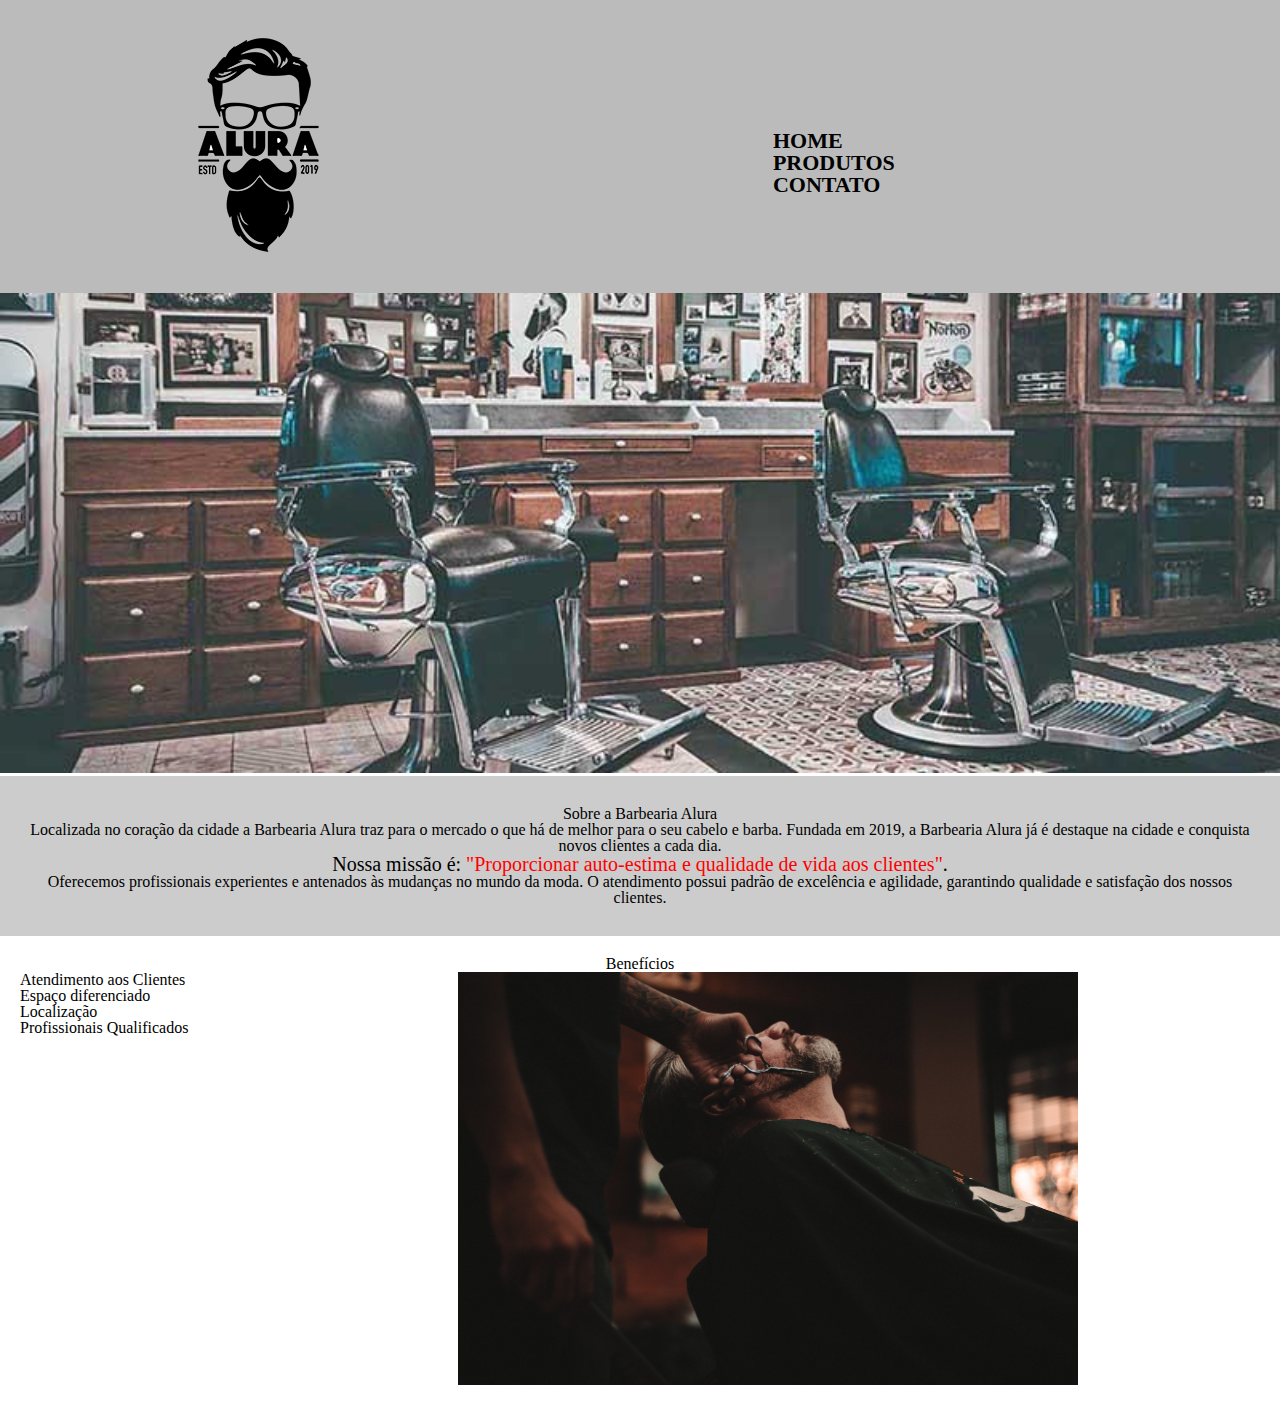
<file: index.html>
<!DOCTYPE html>
<html lang="pt-br">
	<head>
		<meta charset="UTF-8">
		
		<title>Barbearia Alura</title>
		<link rel="stylesheet" type="text/css" href="reset.css">
		<link rel="stylesheet" href="style-home.css">
	</head>

	<body>
		<header>
				<div class="caixa">
					<h1><img src="logo.png"></h1>

					<nav>
						<ul>
							<li><a href="index.html">Home</a></li>
							<li><a href="produtos.html">Produtos</a></li>
							<li><a href="contato.html">Contato</a></li>
						</ul>
					</nav>
				</div>	
		</header>
		
		<img id="banner" src="banner.jpg">
		<div class="principal">
			<h2 class="titulo-centralizado">Sobre a Barbearia Alura</h2>
	 
			<p>Localizada no coração da cidade a <strong>Barbearia Alura</strong> traz para o mercado o que há de melhor para o seu cabelo e barba. Fundada em 2019, a Barbearia Alura já é destaque na cidade e conquista novos clientes a cada dia.</p>

			<p id="missao"><em>Nossa missão é: <strong>"Proporcionar auto-estima e qualidade de vida aos clientes"</strong>.</em></p>

			<p>Oferecemos profissionais experientes e antenados às mudanças no mundo da moda. O atendimento possui padrão de excelência e agilidade, garantindo qualidade e satisfação dos nossos clientes.</p>
		</div>

		<div class="beneficios">
			<h3 class="titulo-centralizado">Benefícios</h3>

			<ul>
				<li class="itens">Atendimento aos Clientes</li>
				<li class="itens">Espaço diferenciado</li>
				<li class="itens">Localização</li>
				<li class="itens">Profissionais Qualificados</li>
			</ul>

			<img src="beneficios.jpg" class="imagembeneficios">
		</div>
	</body>
</html>
</file>
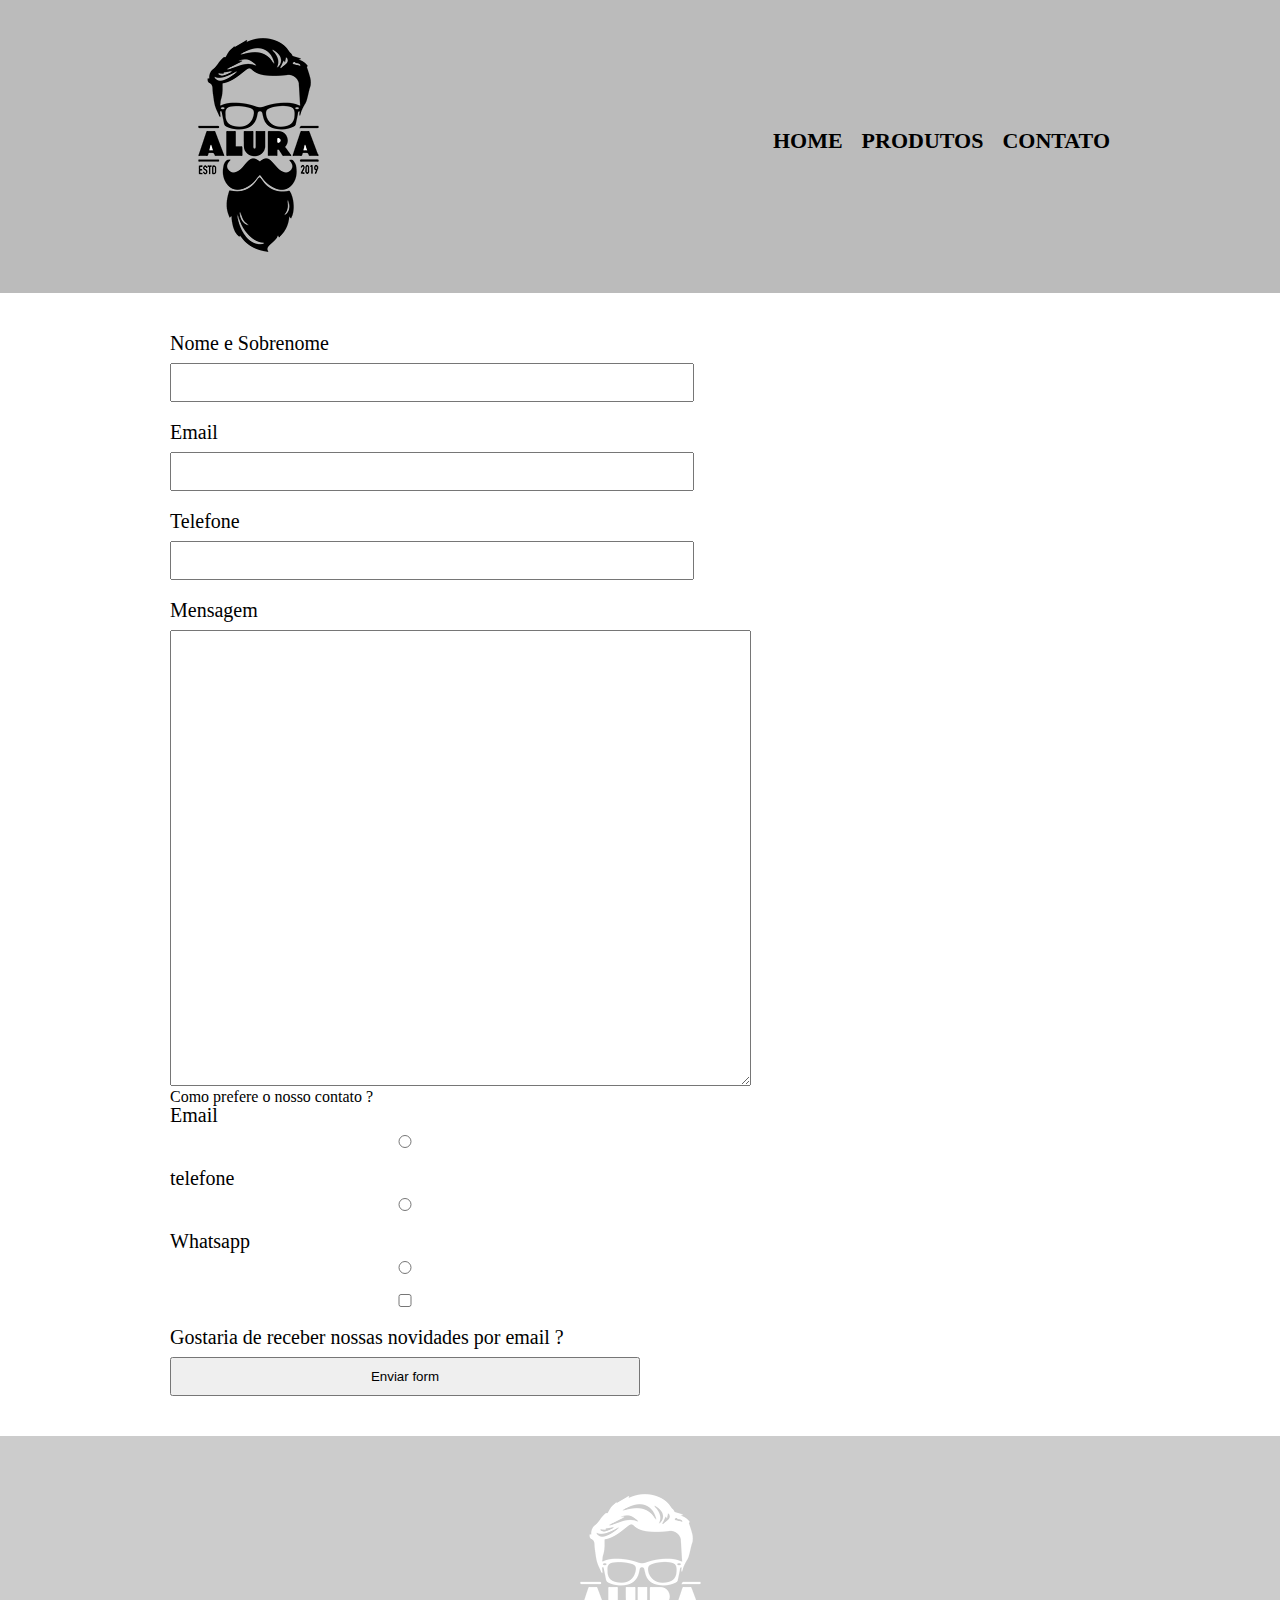
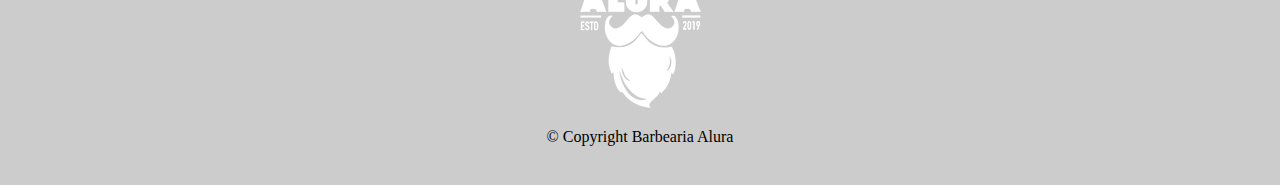
<file: contato.html>
<!DOCTYPE html>
<html>
	<head>
		<meta charset="UTF-8">
		<title>Contatos - Barbearia Alura</title>

		<link rel="stylesheet" href="reset.css">
		<link rel="stylesheet" href="style.css">
	</head>
	<body>
		<header>
			<div class="caixa">
				<h1><img src="logo.png"></h1>

				<nav>
					<ul>
						<li><a href="index.html">Home</a></li>
						<li><a href="produtos.html">Produtos</a></li>
						<li><a href="contato.html">Contato</a></li>
					</ul>
				</nav>
			</div>
		</header>
		<main>
			<form>
				<label for="nomesobrenome">Nome e Sobrenome</label>
				<input type="text" id="nomesobrenome">

				<label for="email">Email</label>
				<input type="text" id="email">

				<label for="telefone">Telefone</label>
				<input type="text" id="telefone">

				<label for="mensagem">Mensagem</label>
				<textarea cols="70" rows="30" id="mensagem"></textarea>

				<div>
					<p>Como prefere o nosso contato ?</p>
				<label for="radio-email">Email</label>
				<input type="radio" name="contato" value="email" id="radio-email">

				<label for="radio-telefone">telefone</label>
				<input type="radio" name="contato" value="telefone" id="radio-telefone">

				<label for="radio-whatsapp">Whatsapp</label>
				<input type="radio" name="contato" value="Whatsapp" id="radio-whatsapp">
				</div>

				<label><input type="checkbox" >Gostaria de receber nossas novidades por email ?</label>

				<input type="submit" value="Enviar form">
			</form>
		</main>
		<footer>
			<img src="logo-branco.png">
			<p class="copy">&copy; Copyright Barbearia Alura</p>
		</footer>		
	</body>
</html>
</file>
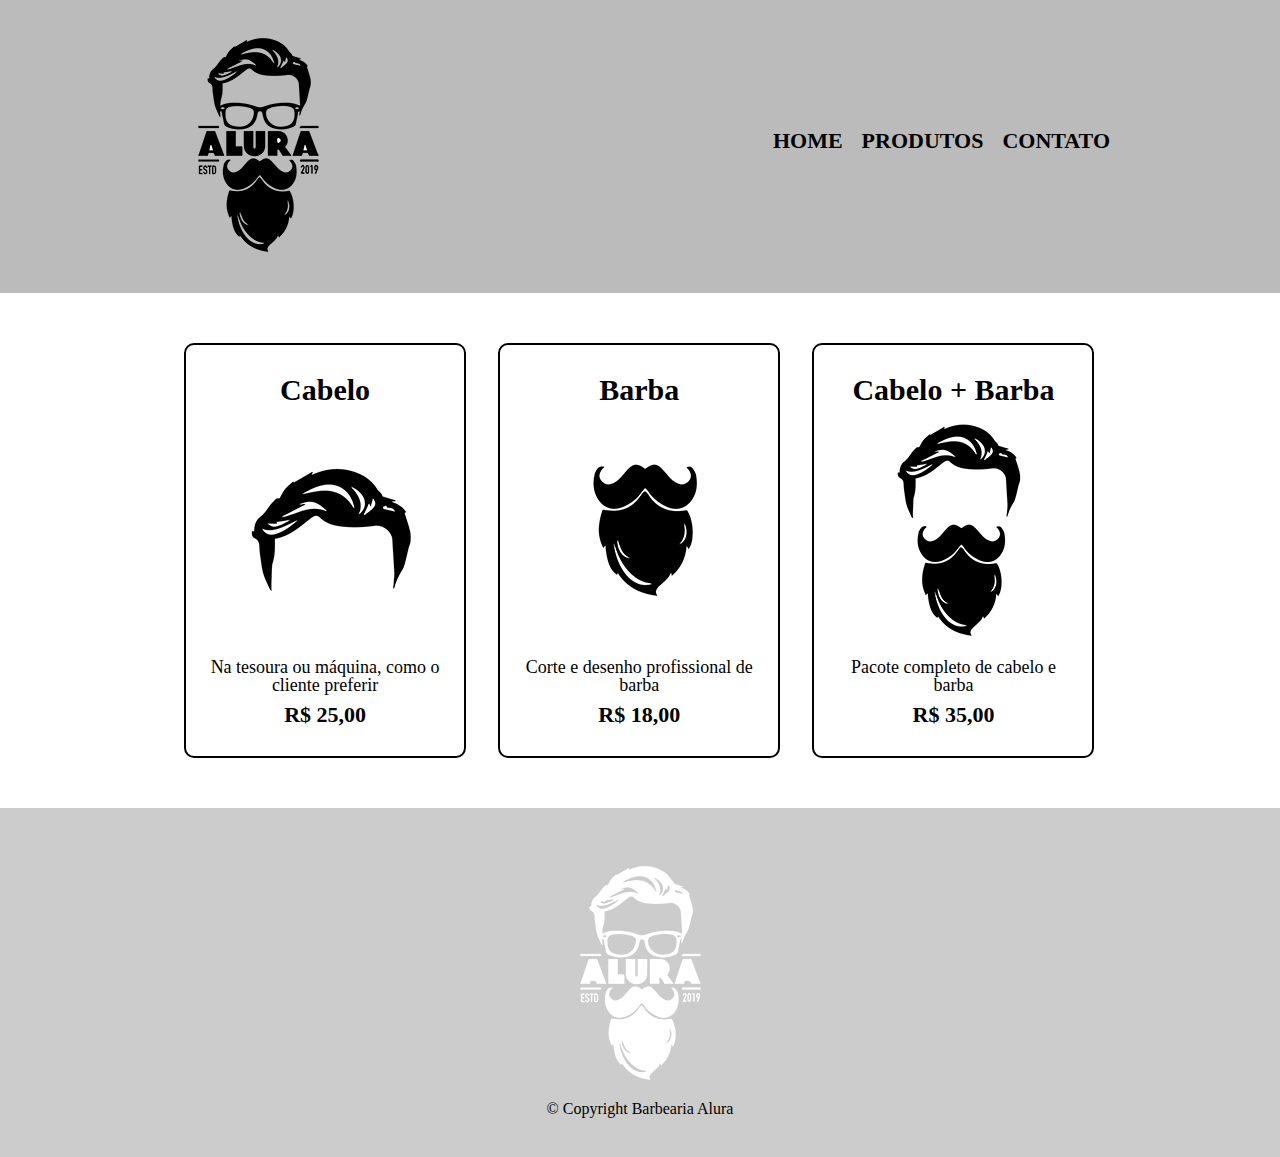
<file: produtos.html>
<!DOCTYPE html>
<html>
	<head>
		<meta charset="UTF-8">
		<title>Produtos - Barbearia Alura</title>

		<link rel="stylesheet" href="reset.css">
		<link rel="stylesheet" href="style.css">
	</head>
	<body>
		<header>
			<div class="caixa">
				<h1><img src="logo.png"></h1>

				<nav>
					<ul>
						<li><a href="index.html">Home</a></li>
						<li><a href="produtos.html">Produtos</a></li>
						<li><a href="contato.html">Contato</a></li>
					</ul>
				</nav>
			</div>
		</header>

		<main>
			<ul class="produtos">
				<li>
					<h2>Cabelo</h2>
					<img src="cabelo.jpg">
					<p class="produto-descricao">Na tesoura ou máquina, como o cliente preferir</p>
					<p class="produto-preco">R$ 25,00</p>
				</li>
				<li>
					<h2>Barba</h2>
					<img src="barba.jpg">
					<p class="produto-descricao">Corte e desenho profissional de barba</p>
					<p class="produto-preco">R$ 18,00</p>
				</li>
				<li>
					<h2>Cabelo + Barba</h2>
					<img src="cabelo+barba.jpg">
					<p class="produto-descricao">Pacote completo de cabelo e barba</p>
					<p class="produto-preco">R$ 35,00</p>
				</li>
			</ul>
		</main>

		<footer>
			<img src="logo-branco.png">
			<p class="copy">&copy; Copyright Barbearia Alura</p>
		</footer>		
	</body>
</html>
</file>
<file: style-home.css>
header {
	background: #BBBBBB;
	padding: 20px 0;
}
.caixa {
	position: relative;
	width: 940px;
	margin: 0 auto;
}

nav {
	position: absolute;
	top: 110px;
	right: 0;
}

nav li {
	display: inline-block;
	margin: 0 0 0 15px;
}

nav a {
	text-transform: uppercase;
	color: #000000;
	font-weight: bold;
	font-size: 22px;
	text-decoration: none;
}
nav a:hover{
	color: #C78C19;
	text-decoration: underline;
}
#banner {
	width:100%;
}

.principal{
	background: #CCCCCC;
	padding: 30px;
}

.titulo-principal {
	padding-left: 20px;
}

.titulo-centralizado {
	text-align: center
}

p {
	text-align: center;
}

#missao {
	font-size: 20px
}

em strong {
	color: #FF0000;
}

.itens:hover {
	font-style: italic
	font-size: 25px;
}

.beneficios {
	background: #FFFFFF;
	padding: 20px;
}

ul {
	display: inline-block;
	vertical-align: top;
	width: 20%;
	margin-right: 15%;
}

.imagembeneficios {
	width: 50%;
}
</file>
<file: style.css>
header {
	background: #BBBBBB;
	padding: 20px 0;
}

.caixa {
	position: relative;
	width: 940px;
	margin: 0 auto;
}

nav {
	position: absolute;
	top: 110px;
	right: 0;
}

nav li {
	display: inline;
	margin: 0 0 0 15px;
}

nav a {
	text-transform: uppercase;
	color: #000000;
	font-weight: bold;
	font-size: 22px;
	text-decoration: none;
}
nav a:hover{
	color: #C78C19;
	text-decoration: underline;
}

.produtos {
	width: 940px;
	margin: 0 auto;
	padding: 50px 0;
}

.produtos li {
	display: inline-block;
	text-align: center;
	width: 30%;
	vertical-align: top;
	margin: 0 1.5%;
	padding: 30px 20px;
	box-sizing: border-box;
	border: 2px solid #000000;
	border-radius: 10px;
}
.produtos li:hover{
	border-color: #C78C19;
}
.produtos li:active{
	border-color: #088C19;
}
.produtos li:hover h2{
	font-size: 35px;
}

.produtos h2 {
	font-size: 30px;
	font-weight: bold;
}

.produto-descricao {
	font-size: 18px;
}

.produto-preco {
	font-size: 22px;
	font-weight: bold;
	margin-top: 10px;
}

footer{
	background: #CCCCCC;
	text-align: center;
	padding: 40px 0;

}
main {
	width: 940px;
	margin: 0 auto;
}
form{
	margin: 40px 0;
}
form label{
	display: block;
	font-size: 20px;
	margin: 0 0 10px;
}
form input{
	display: block;
	width: 50%;
	margin: 0 0 20px;
	padding: 10px 25px;
}
</file>
